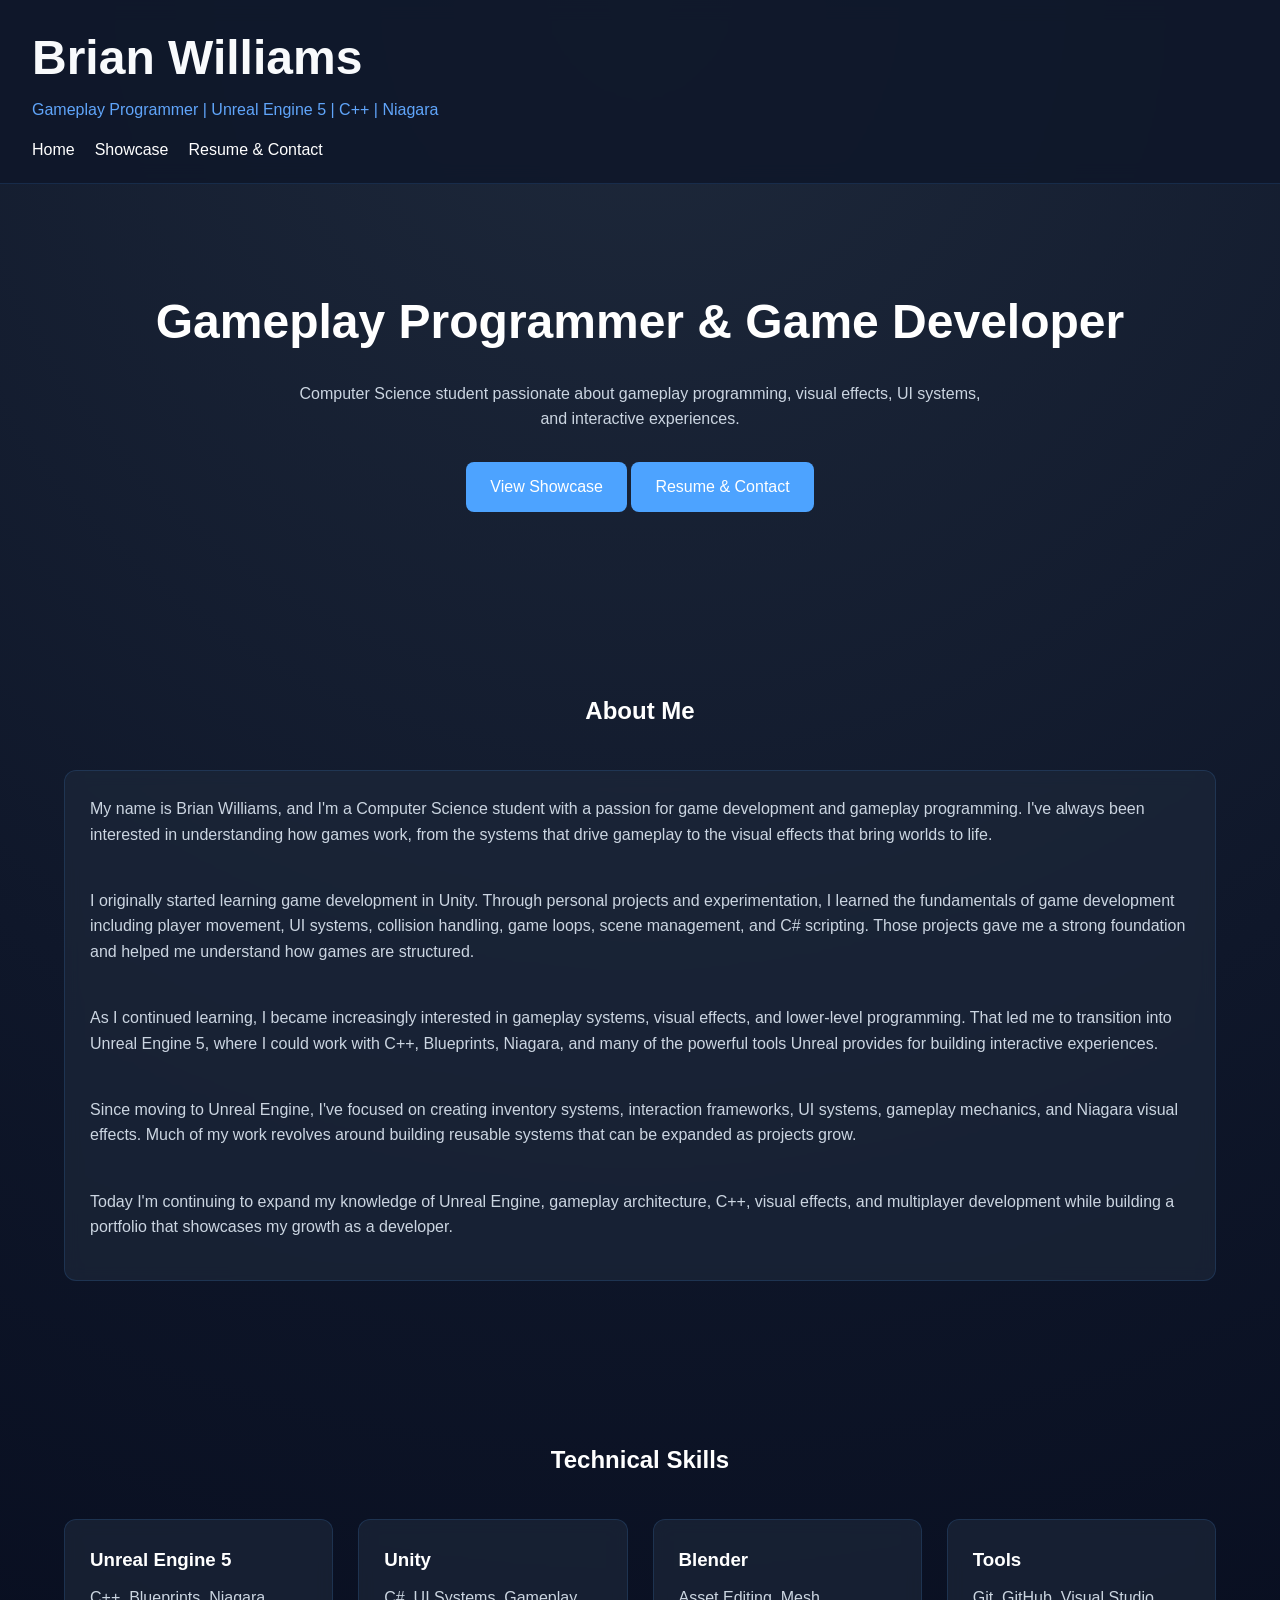
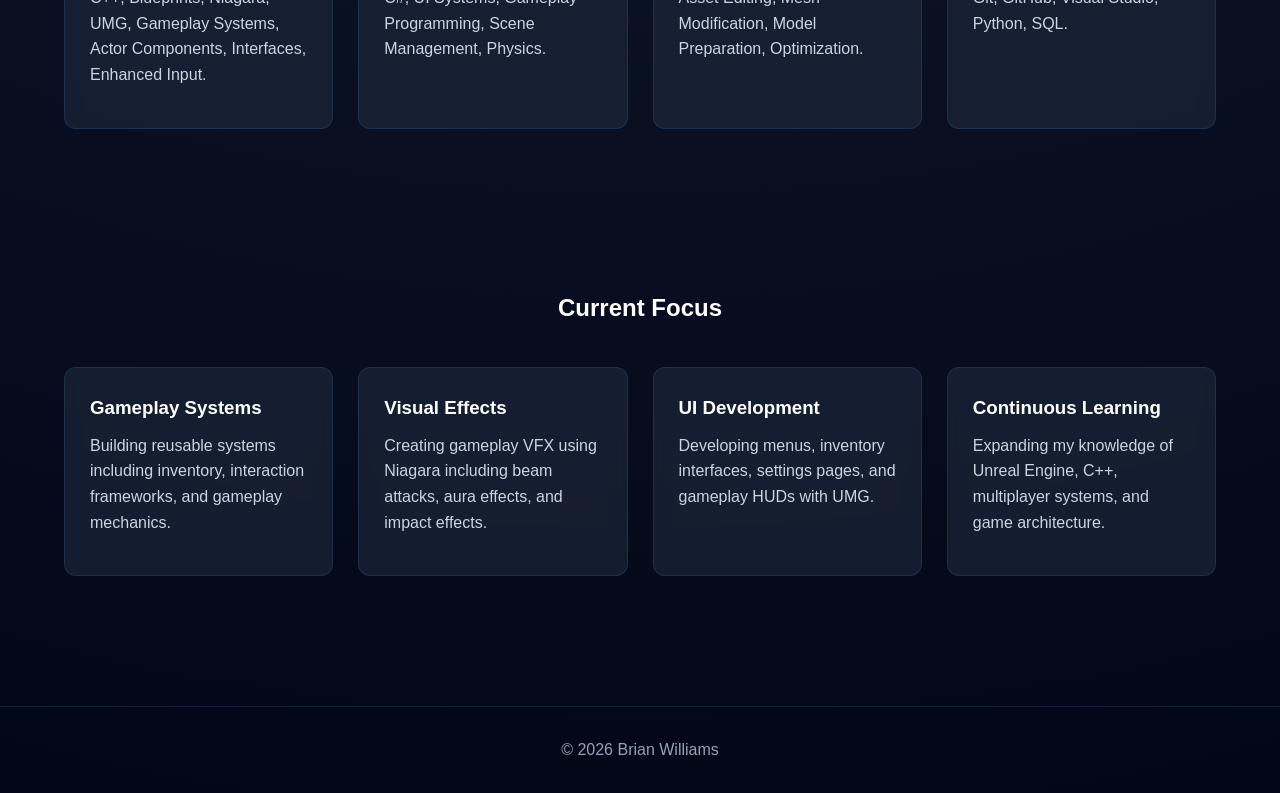
<file: index.html>
<!DOCTYPE html>
<html lang="en">
<head>
    <meta charset="UTF-8">
    <meta name="viewport" content="width=device-width, initial-scale=1.0">
    <title>Brian Williams | Gameplay Programmer</title>
    <link rel="stylesheet" href="styles.css">
</head>
<body>

    <header>
        <div class="container">
            <h1>Brian Williams</h1>
            <p class="subtitle">Gameplay Programmer | Unreal Engine 5 | C++ | Niagara</p>

            <nav>
                <a href="index.html">Home</a>
                <a href="showcase.html">Showcase</a>
                <a href="resume.html">Resume & Contact</a>
            </nav>
        </div>
    </header>

    <main>

        <!-- Hero Section -->
        <section class="hero">
            <div class="container">

                <h2>Gameplay Programmer & Game Developer</h2>

                <p>
                    Computer Science student passionate about gameplay programming,
                    visual effects, UI systems, and interactive experiences.
                </p>

                <div class="hero-buttons">
                    <a href="showcase.html" class="button">
                        View Showcase
                    </a>

                    <a href="resume.html" class="button">
                        Resume & Contact
                    </a>
                </div>

            </div>
        </section>

        <!-- About Me -->
        <section class="featured">
            <div class="container">

                <h2>About Me</h2>

                <div class="card">

                    <p>
                        My name is Brian Williams, and I'm a Computer Science student
                        with a passion for game development and gameplay programming.
                        I've always been interested in understanding how games work,
                        from the systems that drive gameplay to the visual effects that
                        bring worlds to life.
                    </p>

                    <br>

                    <p>
                        I originally started learning game development in Unity.
                        Through personal projects and experimentation, I learned the
                        fundamentals of game development including player movement,
                        UI systems, collision handling, game loops, scene management,
                        and C# scripting. Those projects gave me a strong foundation
                        and helped me understand how games are structured.
                    </p>

                    <br>

                    <p>
                        As I continued learning, I became increasingly interested in
                        gameplay systems, visual effects, and lower-level programming.
                        That led me to transition into Unreal Engine 5, where I could
                        work with C++, Blueprints, Niagara, and many of the powerful
                        tools Unreal provides for building interactive experiences.
                    </p>

                    <br>

                    <p>
                        Since moving to Unreal Engine, I've focused on creating
                        inventory systems, interaction frameworks, UI systems,
                        gameplay mechanics, and Niagara visual effects. Much of my
                        work revolves around building reusable systems that can be
                        expanded as projects grow.
                    </p>

                    <br>

                    <p>
                        Today I'm continuing to expand my knowledge of Unreal Engine,
                        gameplay architecture, C++, visual effects, and multiplayer
                        development while building a portfolio that showcases my
                        growth as a developer.
                    </p>

                </div>

            </div>
        </section>

        <!-- Technical Skills -->
        <section class="featured">

            <div class="container">

                <h2>Technical Skills</h2>

                <div class="project-grid">

                    <div class="card">
                        <h3>Unreal Engine 5</h3>
                        <p>
                            C++, Blueprints, Niagara, UMG,
                            Gameplay Systems, Actor Components,
                            Interfaces, Enhanced Input.
                        </p>
                    </div>

                    <div class="card">
                        <h3>Unity</h3>
                        <p>
                            C#, UI Systems, Gameplay Programming,
                            Scene Management, Physics.
                        </p>
                    </div>

                    <div class="card">
                        <h3>Blender</h3>
                        <p>
                            Asset Editing, Mesh Modification,
                            Model Preparation, Optimization.
                        </p>
                    </div>

                    <div class="card">
                        <h3>Tools</h3>
                        <p>
                            Git, GitHub, Visual Studio,
                            Python, SQL.
                        </p>
                    </div>

                </div>

            </div>

        </section>

        <!-- Current Focus -->
        <section class="featured">

            <div class="container">

                <h2>Current Focus</h2>

                <div class="project-grid">

                    <div class="card">
                        <h3>Gameplay Systems</h3>
                        <p>
                            Building reusable systems including inventory,
                            interaction frameworks, and gameplay mechanics.
                        </p>
                    </div>

                    <div class="card">
                        <h3>Visual Effects</h3>
                        <p>
                            Creating gameplay VFX using Niagara including
                            beam attacks, aura effects, and impact effects.
                        </p>
                    </div>

                    <div class="card">
                        <h3>UI Development</h3>
                        <p>
                            Developing menus, inventory interfaces,
                            settings pages, and gameplay HUDs with UMG.
                        </p>
                    </div>

                    <div class="card">
                        <h3>Continuous Learning</h3>
                        <p>
                            Expanding my knowledge of Unreal Engine,
                            C++, multiplayer systems, and game architecture.
                        </p>
                    </div>

                </div>

            </div>

        </section>

    </main>

    <footer>
        <div class="container">
            <p>© 2026 Brian Williams</p>
        </div>
    </footer>

</body>
</html>
</file>
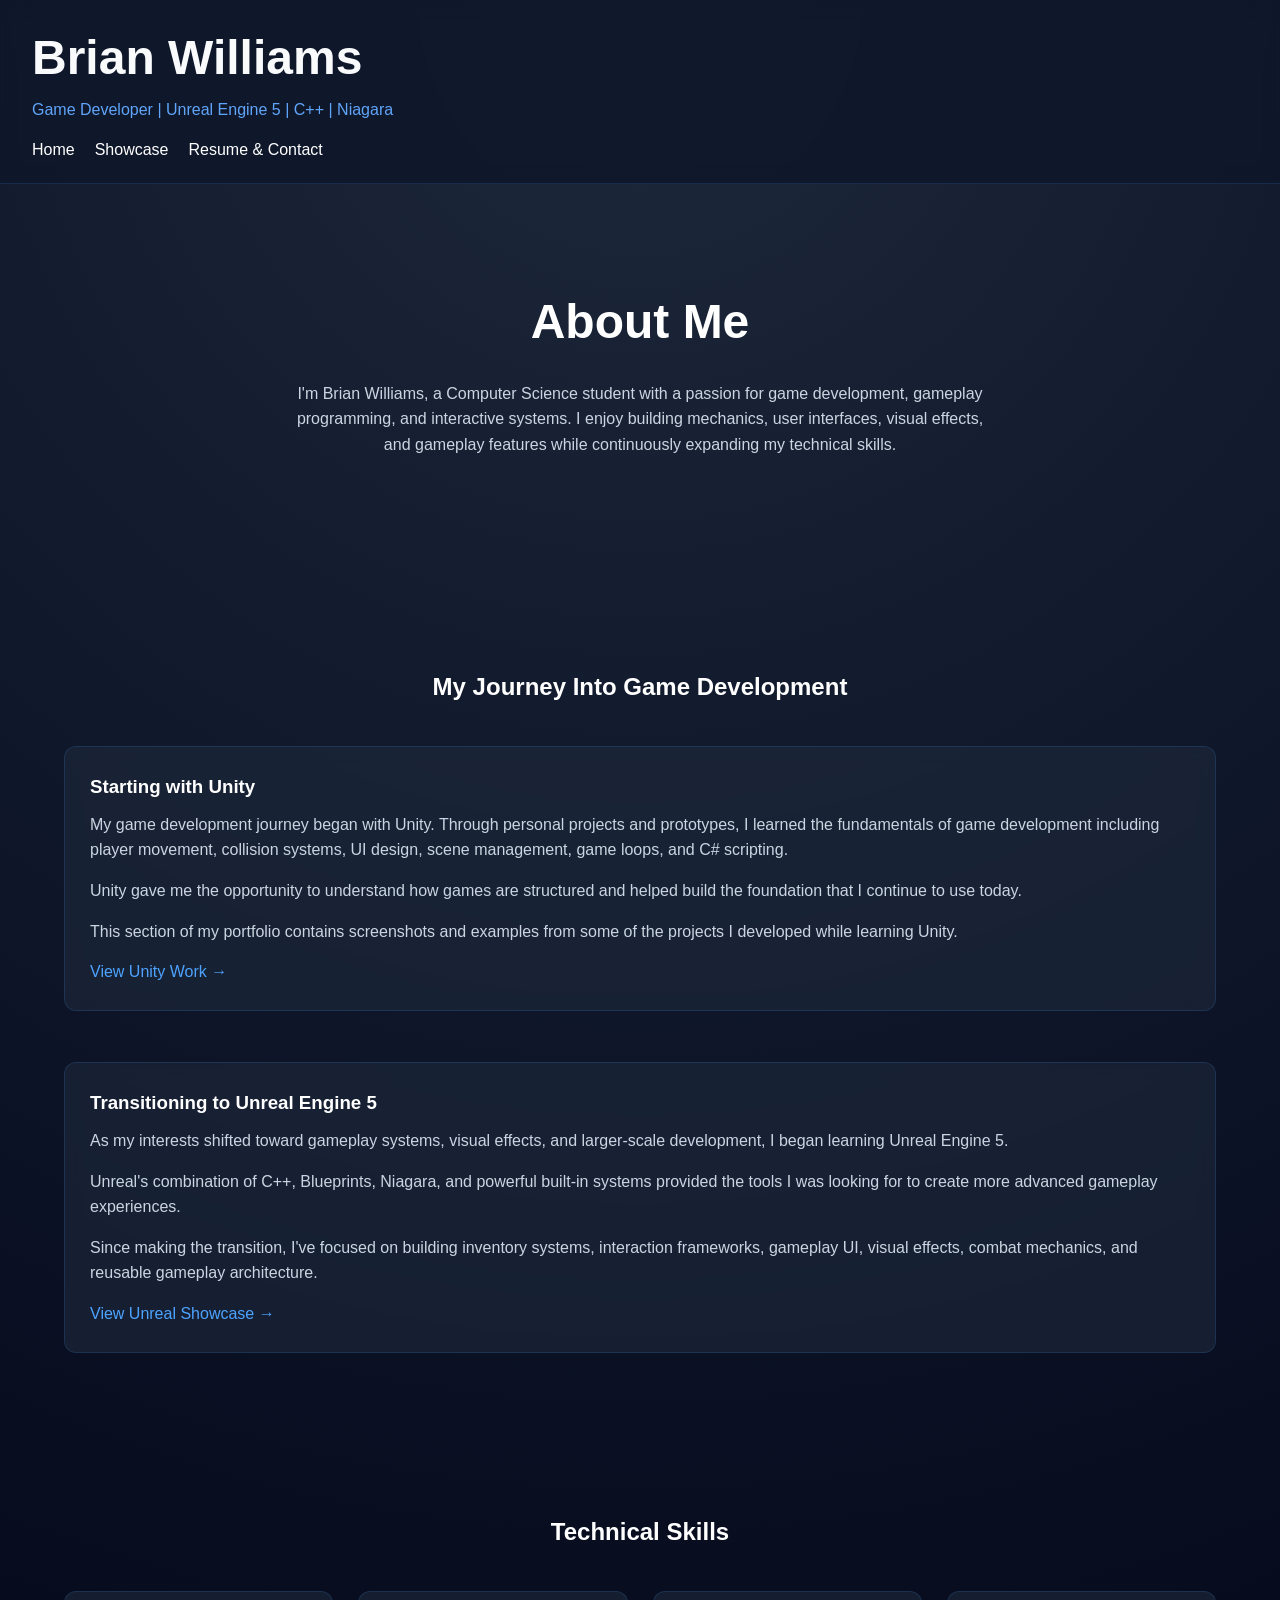
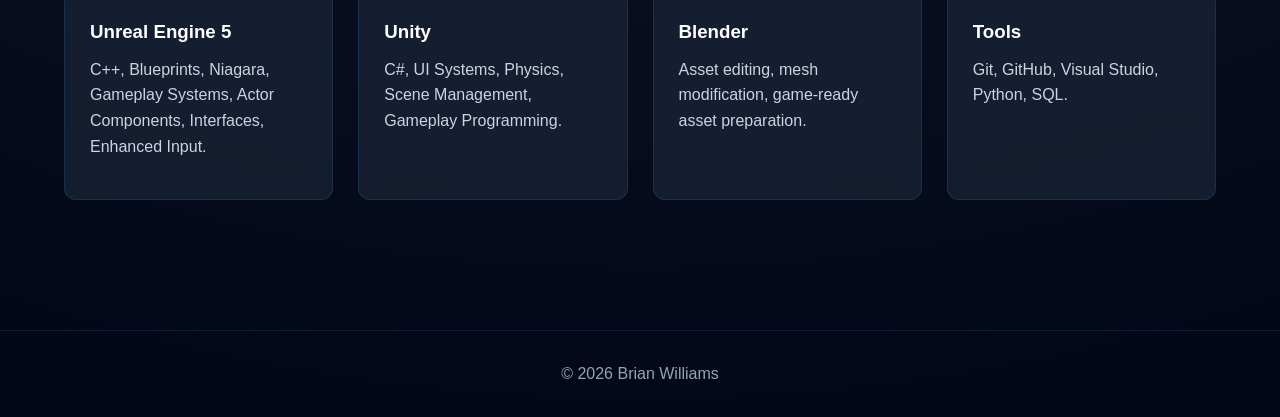
<file: about.html>
<!DOCTYPE html>
<html lang="en">
<head>
    <meta charset="UTF-8">
    <meta name="viewport" content="width=device-width, initial-scale=1.0">
    <title>About Me | Brian Williams</title>
    <link rel="stylesheet" href="styles.css">
</head>
<body>

<header>
    <div class="container">
        <h1>Brian Williams</h1>
        <p class="subtitle">Game Developer | Unreal Engine 5 | C++ | Niagara</p>

        <nav>
            <a href="index.html">Home</a>
            <a href="showcase.html">Showcase</a>
            <a href="resume.html">Resume & Contact</a>
        </nav>
    </div>
</header>

<main>

    <section class="hero">
        <div class="container">
            <h2>About Me</h2>

            <p>
                I'm Brian Williams, a Computer Science student with a passion
                for game development, gameplay programming, and interactive
                systems. I enjoy building mechanics, user interfaces,
                visual effects, and gameplay features while continuously
                expanding my technical skills.
            </p>
        </div>
    </section>

    <section class="featured">
        <div class="container">

            <h2>My Journey Into Game Development</h2>

            <div class="card">
                <h3>Starting with Unity</h3>

                <p>
                    My game development journey began with Unity. Through
                    personal projects and prototypes, I learned the
                    fundamentals of game development including player
                    movement, collision systems, UI design, scene management,
                    game loops, and C# scripting.
                </p>

                <p>
                    Unity gave me the opportunity to understand how games are
                    structured and helped build the foundation that I continue
                    to use today.
                </p>

                <p>
                    This section of my portfolio contains screenshots and
                    examples from some of the projects I developed while
                    learning Unity.
                </p>

                <a href="unity.html">View Unity Work →</a>
            </div>

            <br><br>

            <div class="card">
                <h3>Transitioning to Unreal Engine 5</h3>

                <p>
                    As my interests shifted toward gameplay systems,
                    visual effects, and larger-scale development, I began
                    learning Unreal Engine 5.
                </p>

                <p>
                    Unreal's combination of C++, Blueprints, Niagara,
                    and powerful built-in systems provided the tools I was
                    looking for to create more advanced gameplay experiences.
                </p>

                <p>
                    Since making the transition, I've focused on building
                    inventory systems, interaction frameworks, gameplay UI,
                    visual effects, combat mechanics, and reusable gameplay
                    architecture.
                </p>

                <a href="showcase.html">View Unreal Showcase →</a>
            </div>

        </div>
    </section>

    <section class="featured">
        <div class="container">

            <h2>Technical Skills</h2>

            <div class="project-grid">

                <div class="card">
                    <h3>Unreal Engine 5</h3>
                    <p>
                        C++, Blueprints, Niagara, Gameplay Systems,
                        Actor Components, Interfaces, Enhanced Input.
                    </p>
                </div>

                <div class="card">
                    <h3>Unity</h3>
                    <p>
                        C#, UI Systems, Physics, Scene Management,
                        Gameplay Programming.
                    </p>
                </div>

                <div class="card">
                    <h3>Blender</h3>
                    <p>
                        Asset editing, mesh modification,
                        game-ready asset preparation.
                    </p>
                </div>

                <div class="card">
                    <h3>Tools</h3>
                    <p>
                        Git, GitHub, Visual Studio, Python,
                        SQL.
                    </p>
                </div>

            </div>

        </div>
    </section>

</main>

<footer>
    <div class="container">
        <p>© 2026 Brian Williams</p>
    </div>
</footer>

</body>
</html>
</file>
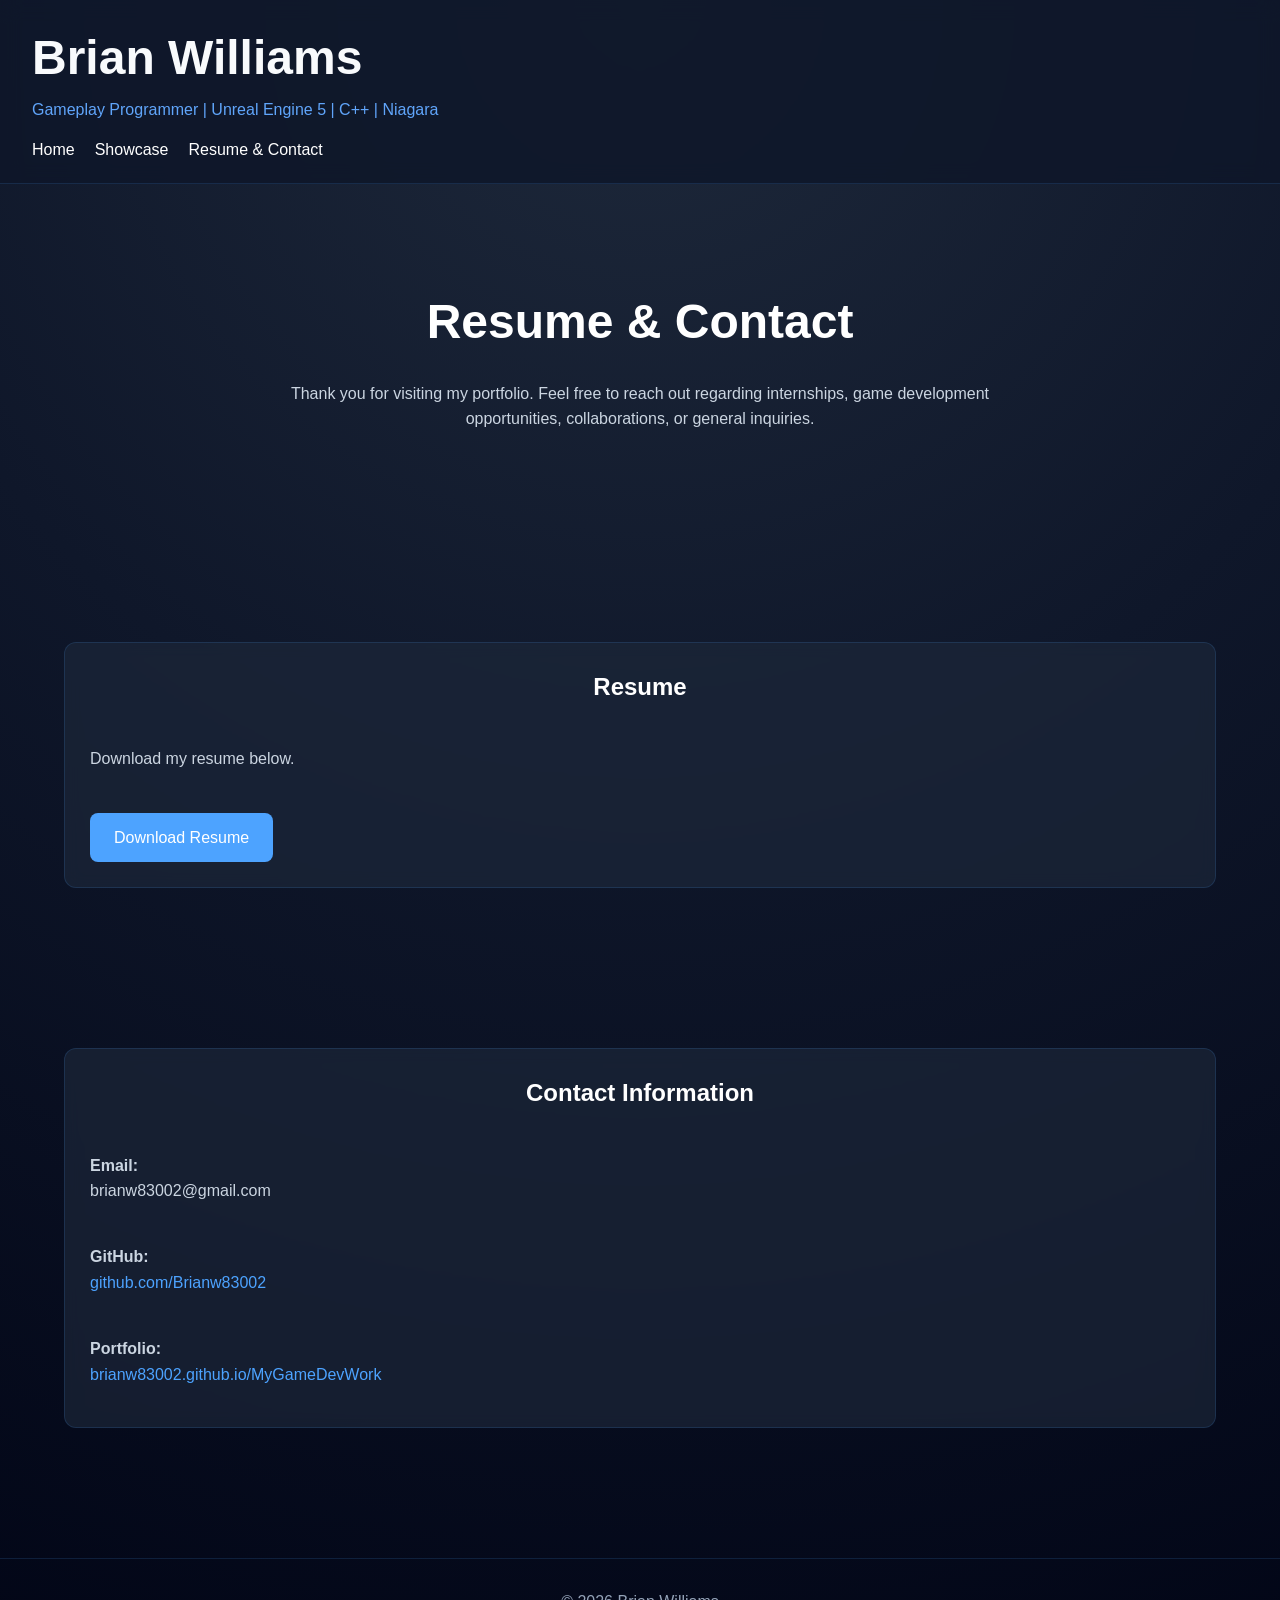
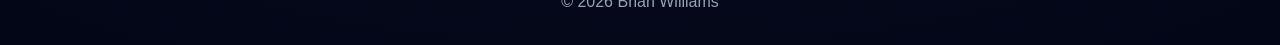
<file: resume.html>
<!DOCTYPE html>
<html lang="en">
<head>
    <meta charset="UTF-8">
    <meta name="viewport" content="width=device-width, initial-scale=1.0">
    <title>Resume & Contact | Brian Williams</title>
    <link rel="stylesheet" href="styles.css">
</head>
<body>

<header>
    <div class="container">
        <h1>Brian Williams</h1>
        <p class="subtitle">Gameplay Programmer | Unreal Engine 5 | C++ | Niagara</p>

        <nav>
            <a href="index.html">Home</a>
            <a href="showcase.html">Showcase</a>
            <a href="contact.html">Resume & Contact</a>
        </nav>
    </div>
</header>

<main>

    <section class="hero">
        <div class="container">
            <h2>Resume & Contact</h2>

            <p>
                Thank you for visiting my portfolio. Feel free to reach out
                regarding internships, game development opportunities,
                collaborations, or general inquiries.
            </p>
        </div>
    </section>

    <section class="featured">
        <div class="container">

            <div class="card">

                <h2>Resume</h2>

                <p>
                    Download my resume below.
                </p>

                <br>

                <a href="assets/BrianWilliamsResume.pdf"
                   class="button"
                   download>
                    Download Resume
                </a>

            </div>

        </div>
    </section>

    <section class="featured">
        <div class="container">

            <div class="card">

                <h2>Contact Information</h2>

                <p>
                    <strong>Email:</strong><br>
                    brianw83002@gmail.com
                </p>

                <br>

                <p>
                    <strong>GitHub:</strong><br>
                    <a href="https://github.com/Brianw83002"
                       target="_blank">
                        github.com/Brianw83002
                    </a>
                </p>

                <br>

                <p>
                    <strong>Portfolio:</strong><br>
                    <a href="https://brianw83002.github.io/MyGameDevWork/"
                       target="_blank">
                        brianw83002.github.io/MyGameDevWork
                    </a>
                </p>

            </div>

        </div>
    </section>

</main>

<footer>
    <div class="container">
        <p>© 2026 Brian Williams</p>
    </div>
</footer>

</body>
</html>
</file>
<file: styles.css>
* {
    margin: 0;
    padding: 0;
    box-sizing: border-box;
}

body {
    font-family: Arial, Helvetica, sans-serif;
    background:
        radial-gradient(circle at top, #1e293b 0%, #0f172a 45%, #020617 100%);
    color: #ffffff;
    line-height: 1.6;
}

.container {
    width: 90%;
    max-width: 1200px;
    margin: 0 auto;
}

/* Header */

header {
    background: rgba(15, 23, 42, 0.85);
    backdrop-filter: blur(10px);
    border-bottom: 1px solid rgba(77, 163, 255, 0.15);
    padding: 20px 0;
}

header .container {
    width: 95%;
    max-width: none;
    margin: 0 auto;
}

header h1 {
    font-size: 3rem;
    color: #f8fafc;
}

.subtitle {
    color: #60a5fa;
    margin-bottom: 15px;
}

nav {
    display: flex;
    gap: 20px;
    flex-wrap: wrap;
}

nav a {
    text-decoration: none;
    color: white;
    transition: 0.3s;
}

nav a:hover {
    color: #4da3ff;
}

/* Hero Section */

.hero {
    text-align: center;
    padding: 100px 0;
}

.hero h2 {
    font-size: 3rem;
    margin-bottom: 20px;
}

.hero p {
    max-width: 700px;
    margin: auto;
    color: #cbd5e1;
    margin-bottom: 30px;
}

.button {
    display: inline-block;
    background-color: #4da3ff;
    color: #ffffff !important;
    text-decoration: none;
    padding: 12px 24px;
    border-radius: 8px;
    transition: 0.3s;
}

.button:hover {
    background-color: #2d7de0;
    color: #ffffff !important;
}
/* Featured Projects */

.featured {
    padding: 80px 0;
}

.featured h2 {
    text-align: center;
    margin-bottom: 40px;
}

.project-grid {
    display: grid;
    grid-template-columns: repeat(auto-fit, minmax(250px, 1fr));
    gap: 25px;
}

.card {
    background: rgba(30, 41, 59, 0.65);
    backdrop-filter: blur(8px);
    border: 1px solid rgba(77, 163, 255, 0.15);
    border-radius: 12px;
    padding: 25px;
    transition: 0.3s;
}

.card:hover {
    transform: translateY(-5px);
    border-color: #4da3ff;
}

.card h3 {
    margin-bottom: 10px;
}

.card p {
    color: #cbd5e1;
    margin-bottom: 15px;
}

.card a {
    color: #4da3ff;
    text-decoration: none;
}

.card a:hover {
    text-decoration: underline;
}

/* Footer */

footer {
    text-align: center;
    padding: 30px 0;
    border-top: 1px solid rgba(77, 163, 255, 0.15);
    color: #94a3b8;
    margin-top: 50px;
}
</file>
